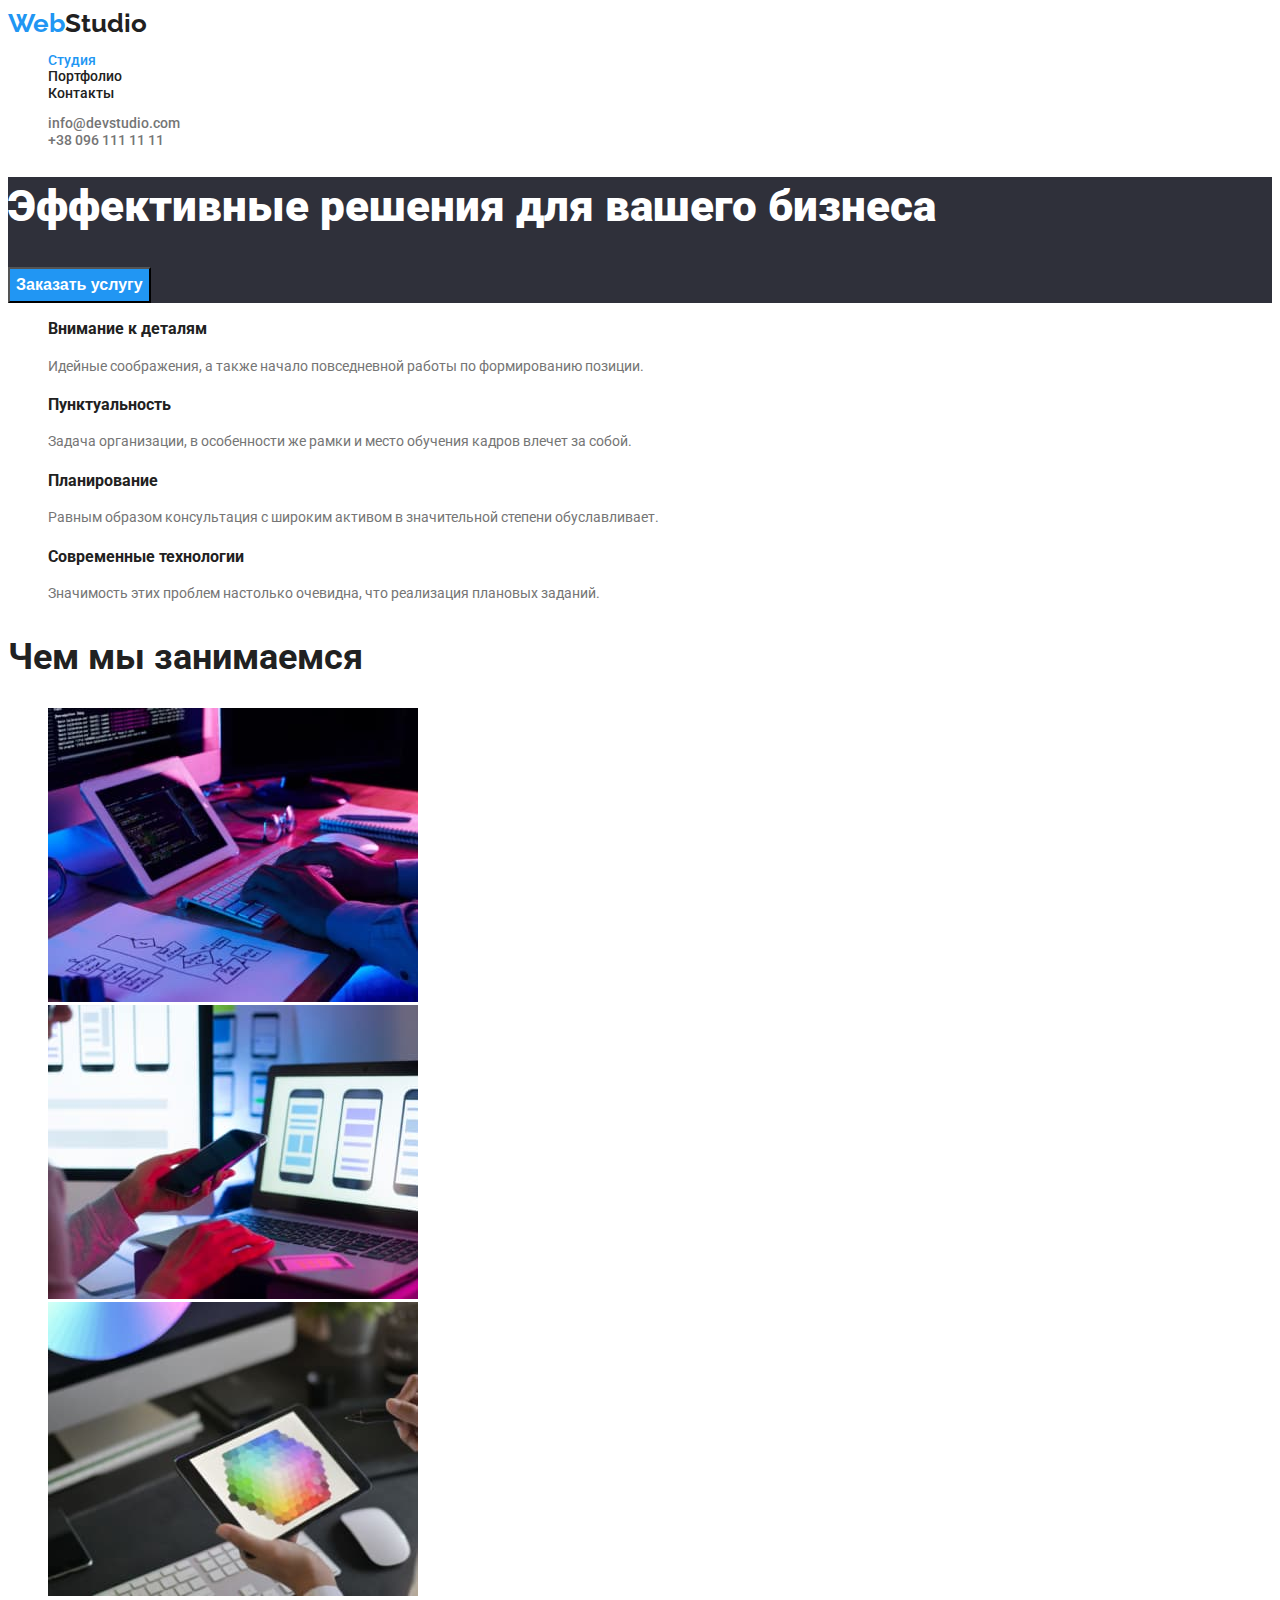
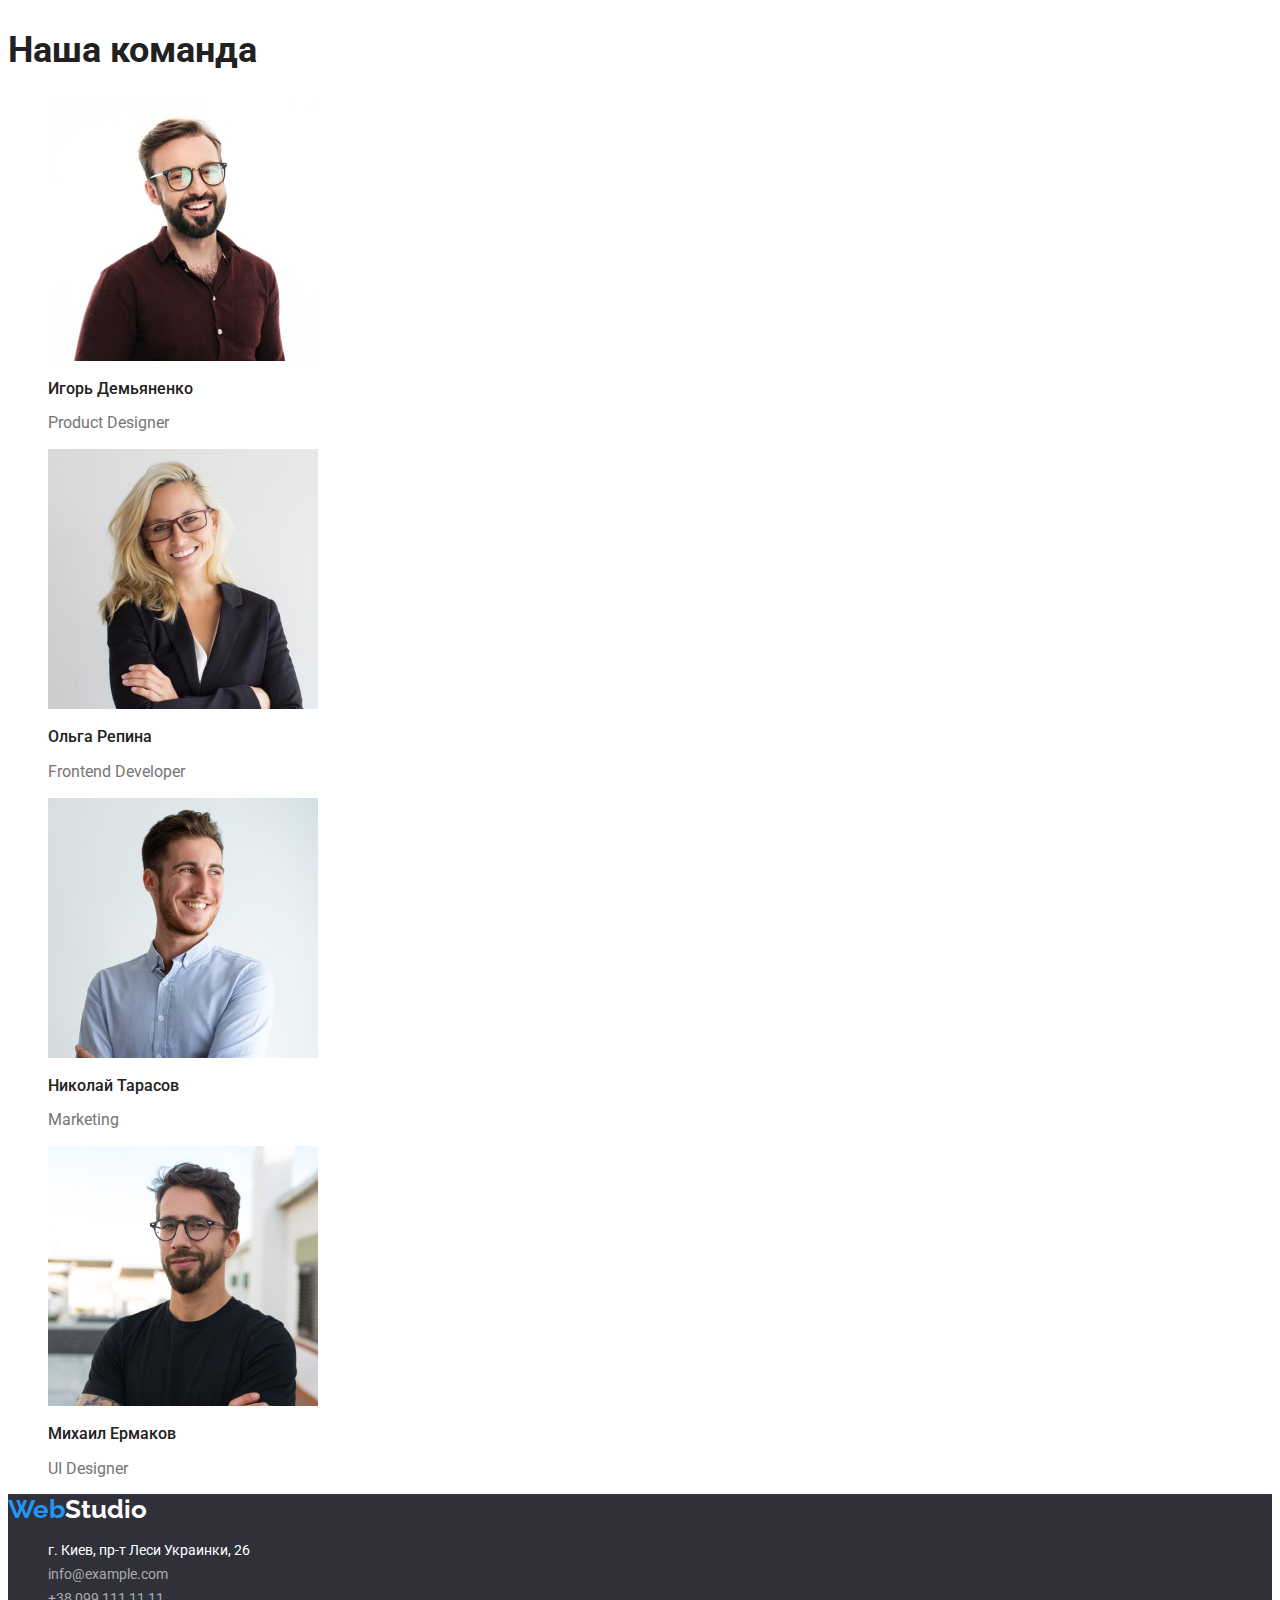
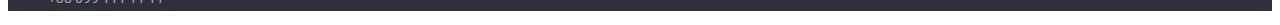
<file: index.html>
<!DOCTYPE html>
<html lang="en">
<head>
    <meta charset="UTF-8">
    <meta http-equiv="X-UA-Compatible" content="IE=edge">
    <meta name="viewport" content="width=device-width, initial-scale=1.0">
    <title>WebStudio</title>
    <link rel="preconnect" href="https://fonts.googleapis.com">
    <link rel="preconnect" href="https://fonts.gstatic.com" crossorigin>
    <link href="https://fonts.googleapis.com/css2?family=Raleway:wght@700&family=Roboto:wght@400;500;700;900&display=swap"
        rel="stylesheet">
    <link rel="stylesheet" href="./css/styles.css">
</head>
    <body>
        <!-- header -->
        <header class="header">
            <nav class="nav">
                <a href="" class="nav-logo-header"><span class="logo">Web</span><span class="logo-studio-header">Studio</span></a>
                <ul class="nav-list">
                    <li class="nav-item">
                        <a href="./index.html" class="nav-link active">Студия</a>
                    </li>
                    <li class="nav-item">
                        <a href="./portfolio.html" class="nav-link">Портфолио</a>
                    </li>
                    <li class="nav-item">
                        <a href="" class="nav-link">Контакты</a>
                    </li>
                </ul>
            </nav>
            <ul class="nav-list">
                <li><a href="mailto:info@devstudio.com" class="nav-contact-header">info@devstudio.com</a></li>
                <li><a href="tel:+380961111111" class="nav-contact-header">+38 096 111 11 11</a></li>
            </ul>
        </header>
        <main>
            <section class="section-hero">
               <h1 class="hero">Эффективные решения для вашего бизнеса</h1>
               <button class="hero-btn" type="button">Заказать услугу</button>
            </section>
         <!-- особенности -->
            <section class="section">
                <h2 hidden>Особенности</h2>
                <ul class="nav-list">
                    <li><h3 class="section-title-service">Внимание к деталям</h3>
                       <p class="section-description">Идейные соображения, а также начало повседневной работы по формированию позиции.</p>
                     </li>
                    <li><h3 class="section-title-service">Пунктуальность</h3>
                       <p class="section-description">Задача организации, в особенности же рамки и место обучения кадров влечет за собой.</p>
                    </li>
                    <li><h3 class="section-title-service">Планирование</h3>
                       <p class="section-description">Равным образом консультация с широким активом в значительной степени обуславливает.</p>
                    </li>
                    <li><h3 class="section-title-service">Современные технологии</h3>
                       <p class="section-description">Значимость этих проблем настолько очевидна, что реализация плановых заданий.</p>
                    </li>
                </ul>
            </section>
        <!-- чем мы занимаемся -->
            <section class="section">
              <h2 class="section-title-works">Чем мы занимаемся</h2>
              <ul class="nav-list">
                <li>
                    <img src="./images/box1.jpg" alt="keyboard" class="works" width="370" height="294">
                </li>
                <li>
                    <img src="./images/box2.jpg" alt="smartphone" class="works" width="370" height="294">
                </li>
                <li>
                    <img src="./images/box3.jpg" alt="tablet" class="works" width="370" height="294">
                </li>
              </ul>
            </section>
        <!-- наша команда -->
            <section class="section">
                <h2 class="section-title">Наша команда</h2>
                <ul class="nav-list">    
                <li>
                    <img src="./images/igor.jpg" alt="fotomanager1" class="comanda" width="270" height="260">
                    <h3 class="section-title-comanda">Игорь Демьяненко</h3>
                    <p class="position">Product Designer</p>
                </li>
                <li>
                    <img src="./images/olga.jpg" alt="fotomanager2" class="comanda" width="270" height="260">
                    <h3 class="section-title-comanda">Ольга Репина</h3>
                    <p class="position">Frontend Developer</p>
                </li>
                <li>
                    <img src="./images/nikolay.jpg" alt="fotomanager3" class="comanda" width="270" height="260">
                    <h3 class="section-title-comanda">Николай Тарасов</h3>
                    <p class="position">Marketing</p>
                </li>
                <li>
                    <img src="./images/mikl.jpg" alt="fotomanager4" class="comanda" width="270" height="260">
                    <h3 class="section-title-comanda">Михаил Ермаков</h3>
                    <p class="position">UI Designer</p>
                    </li>
                </ul>
            </section>
        </main>
        <!-- footer -->
        <footer class="footer">
            <a href="" class="nav-logo-footer"><span class="logo">Web</span><span class="logo-studio-footer">Studio</span></a>
            <address>
                <ul class="nav-list">
                    <li><a class="adress-footer">г. Киев, пр-т Леси Украинки, 26</a></li>
                    <li><a href="mailto:info@example.com" class="nav-contact-footer">info@example.com</a></li>
                    <li><a href="tel:+380991111111" class="nav-contact-footer">+38 099 111 11 11</a></li>
                </ul>
            </address>
        </footer>
    </body>

</html>
</file>
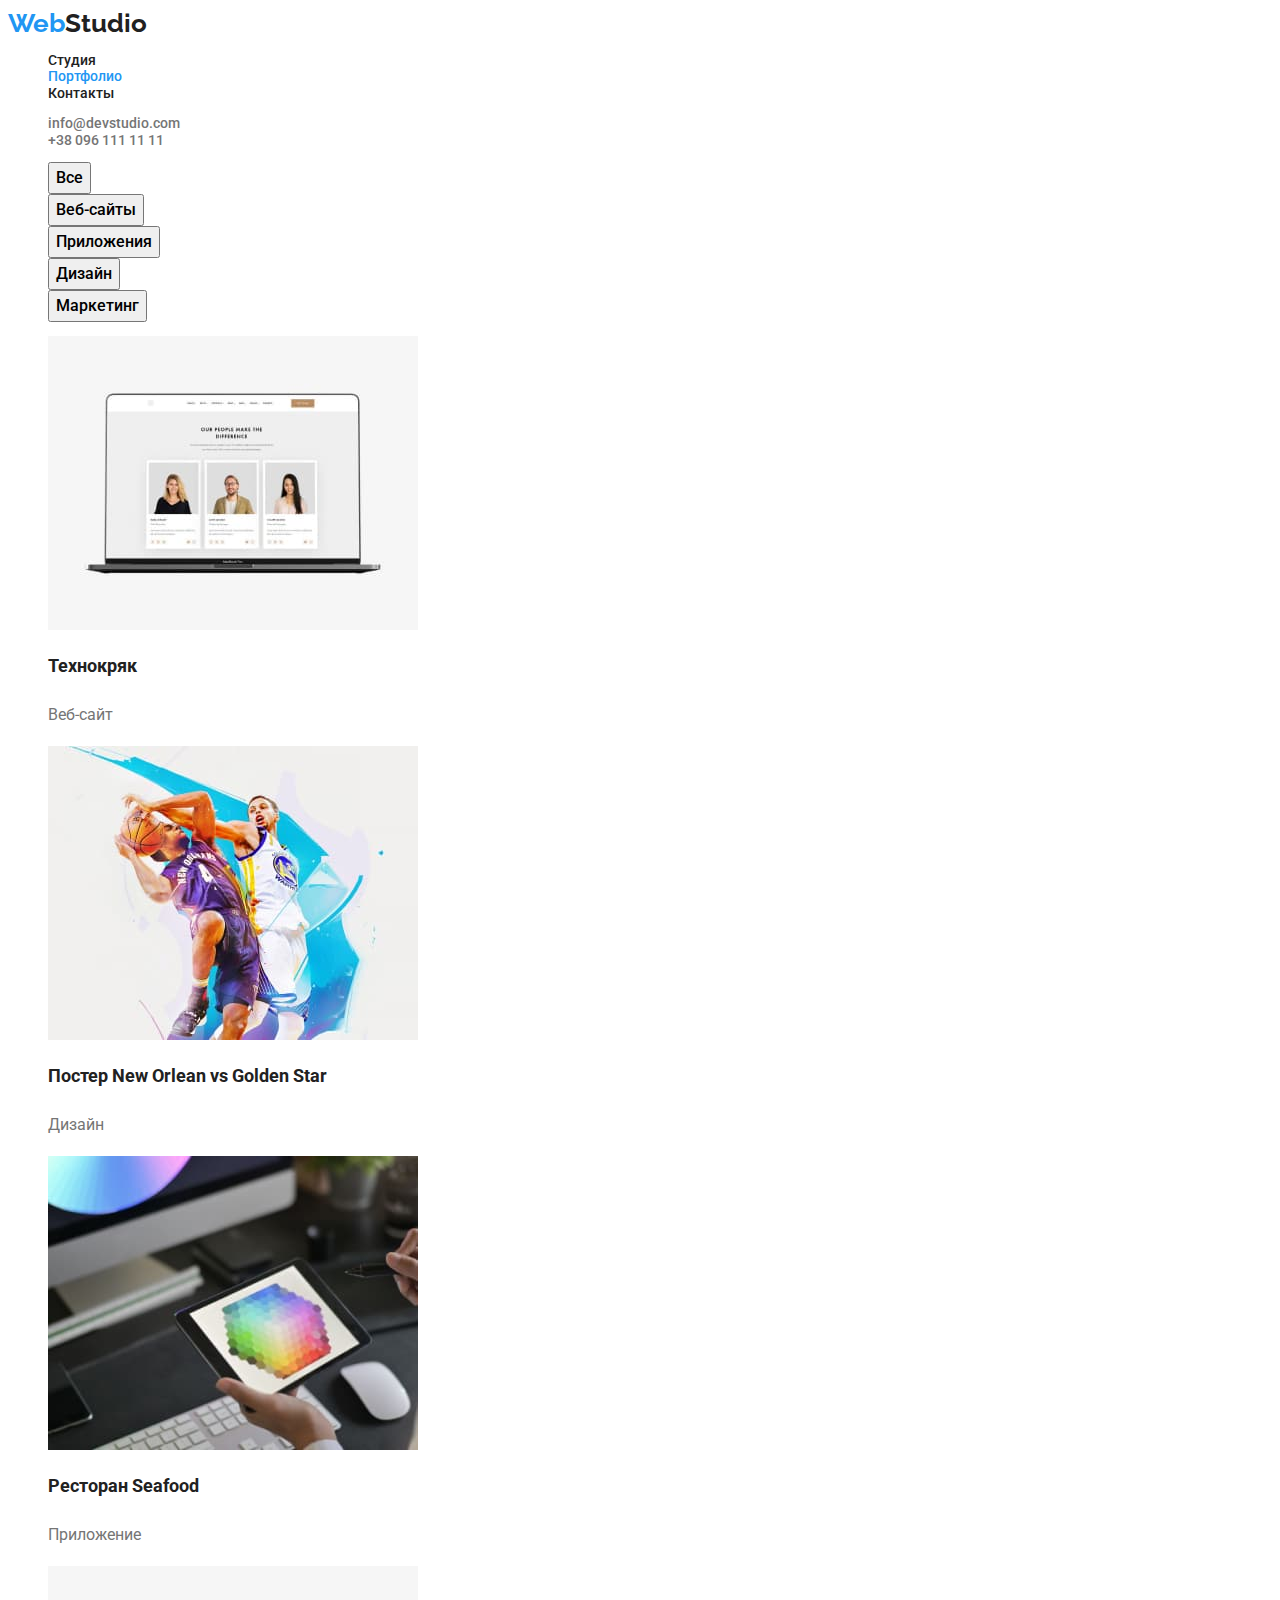
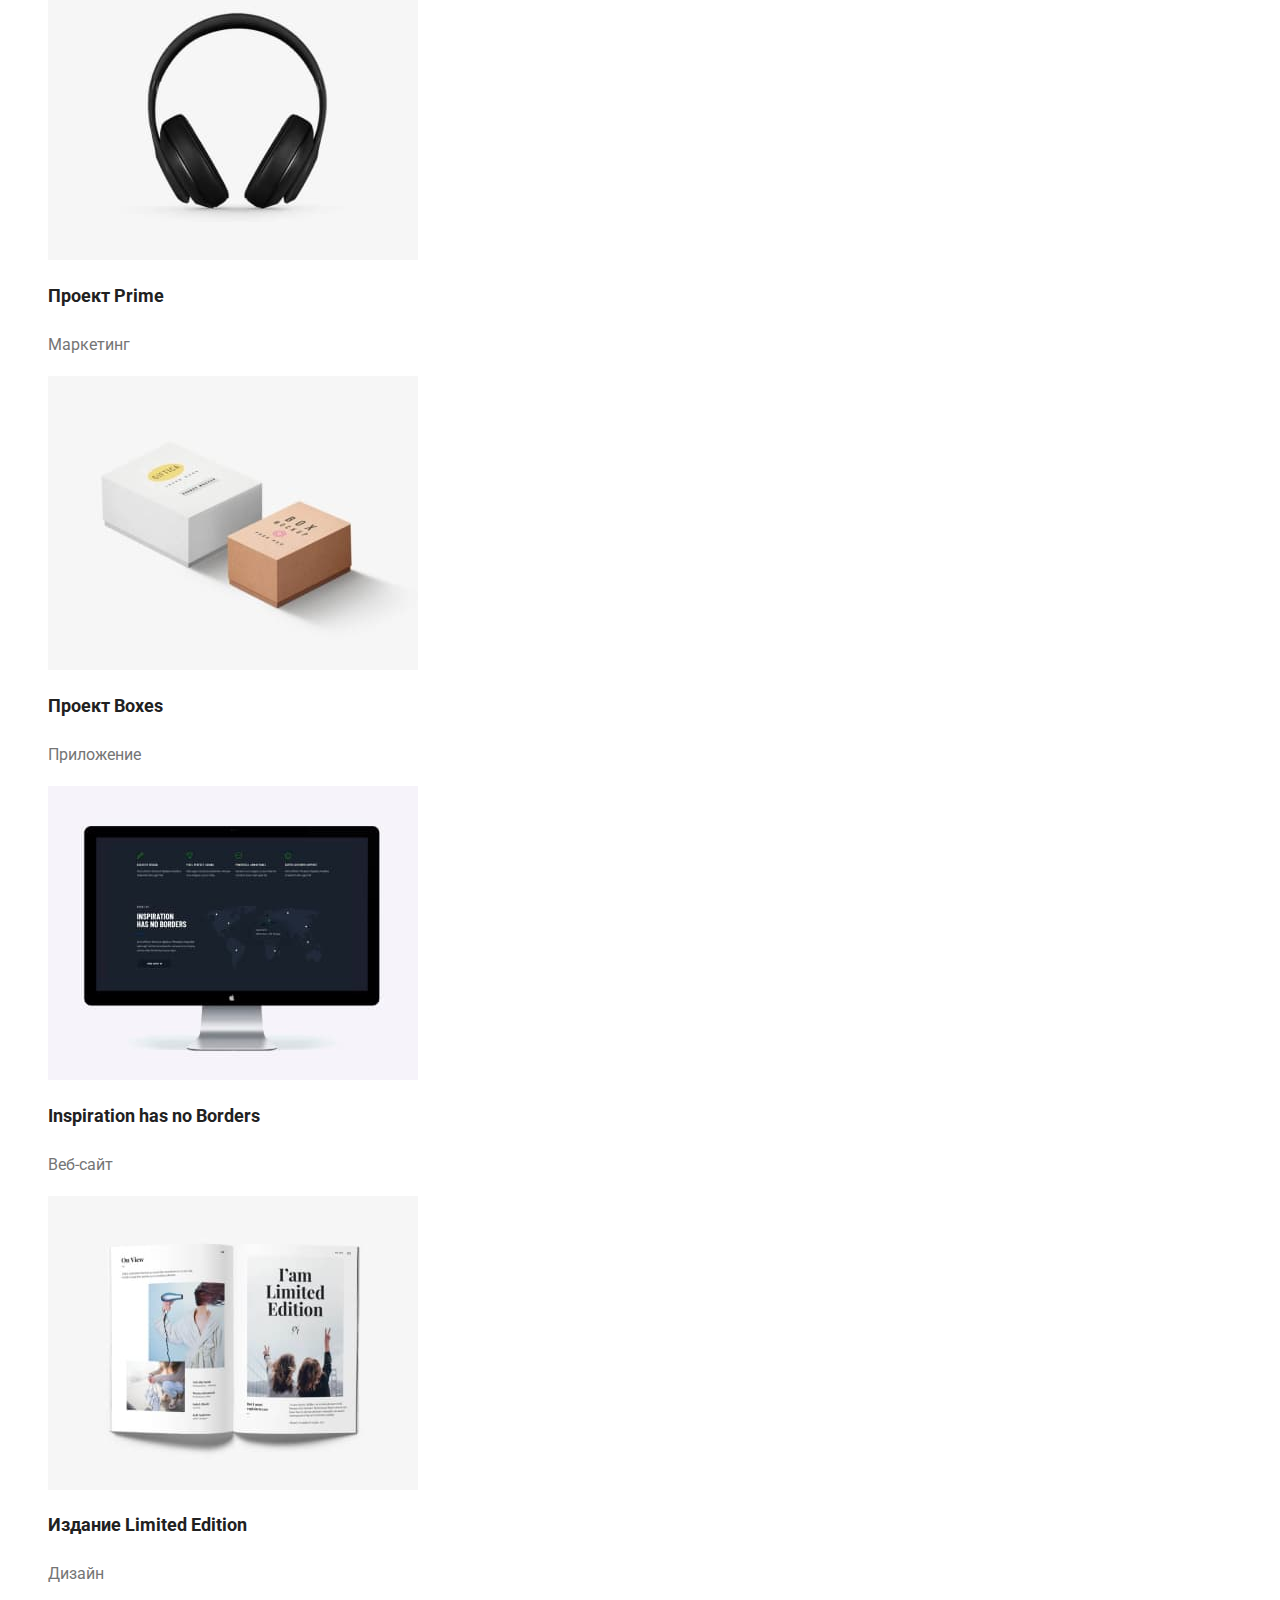
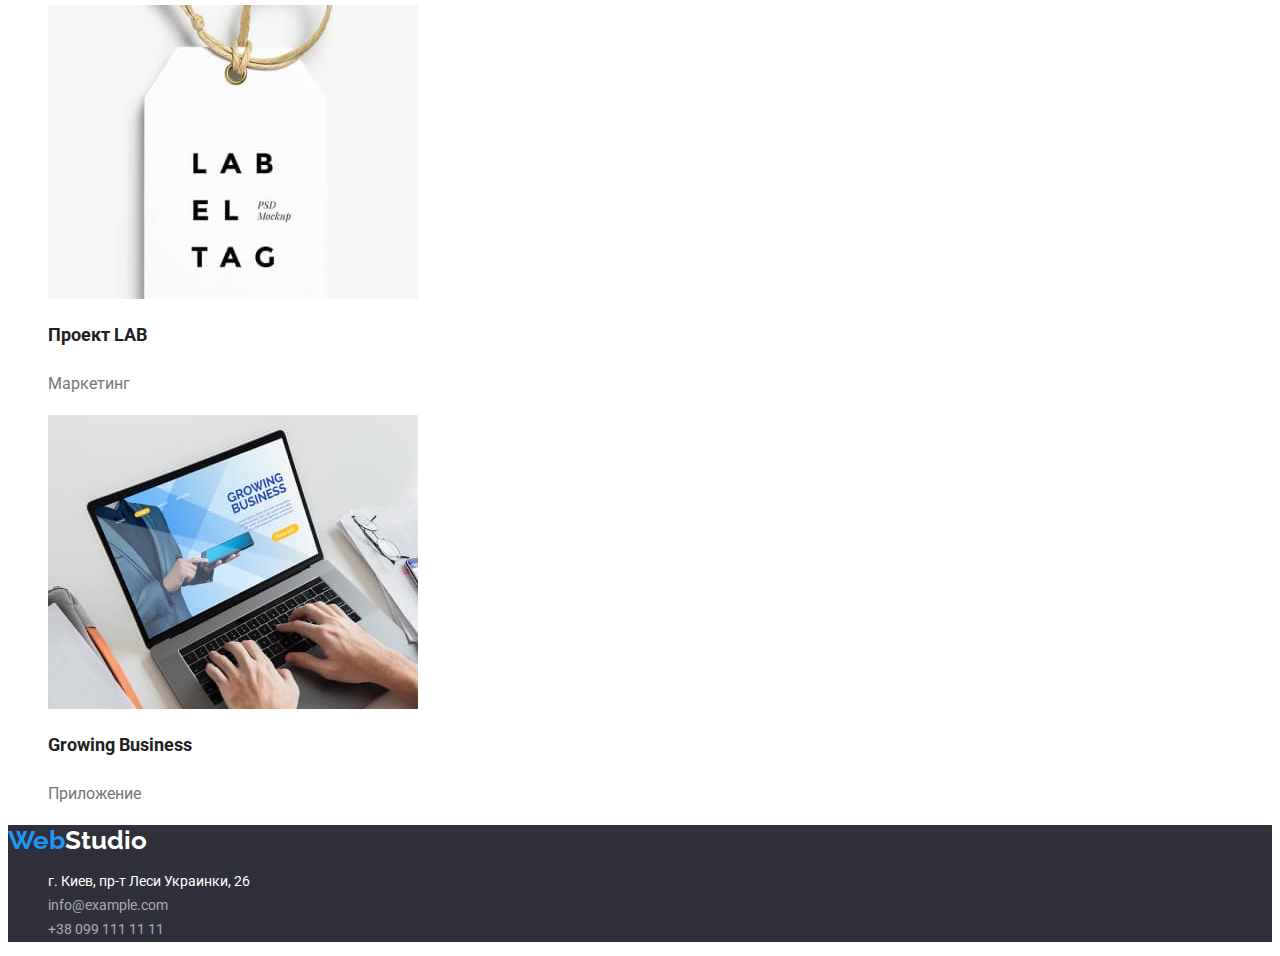
<file: portfolio.html>
<!DOCTYPE html>
<html lang="en">

<head>
    <meta charset="UTF-8">
    <meta http-equiv="X-UA-Compatible" content="IE=edge">
    <meta name="viewport" content="width=device-width, initial-scale=1.0">
    <title>Portfolio</title>
    <link rel="preconnect" href="https://fonts.googleapis.com">
    <link rel="preconnect" href="https://fonts.gstatic.com" crossorigin>
    <link href="https://fonts.googleapis.com/css2?family=Raleway:wght@700&family=Roboto:wght@400;500;700;900&display=swap"
        rel="stylesheet">
    <link rel="stylesheet" href="./css/styles.css">
</head>
<body>
    <!-- header -->
    <header class="header">
        <nav class="nav">
            <a href="" class="nav-logo-header"><span class="logo">Web</span><span
                    class="logo-studio-header">Studio</span></a>
            <ul class="nav-list">
                <li class="nav-item">
                    <a href="./index.html" class="nav-link">Студия</a>
                </li>
                <li class="nav-item">
                    <a href="./portfolio.html" class="nav-link active">Портфолио</a>
                </li>
                <li class="nav-item">
                    <a href="" class="nav-link">Контакты</a>
                </li>
            </ul>
        </nav>
        <ul class="nav-list">
            <li><a href="mailto:info@devstudio.com" class="nav-contact-header">info@devstudio.com</a></li>
            <li><a href="tel:+380961111111" class="nav-contact-header">+38 096 111 11 11</a></li>
        </ul>
    </header>
<main>
    <section>
        <h1 hidden>Portfolio</h1>
            <ul class="btn-list">
                <li><button class="nav-btn filter" type="button">Все</button></li>
                <li><button class="nav-btn filter" type="button">Веб-сайты</button></li>
                <li><button class="nav-btn filter" type="button">Приложения</button></li>
                <li><button class="nav-btn filter" type="button">Дизайн</button></li>
                <li><button class="nav-btn filter" type="button">Маркетинг</button></li>
            </ul>
        
            <ul class="works-list">
                <li>
                    <a href="" class="link-example">
                    <img src="./images/img1.jpg" alt="ankets" width="370" height="294">
                    <h2 class="section-title-portfolio">Технокряк</h2>
                    <p class="example">Веб-сайт</p>
                    </a>
                </li>
                <li>
                    <a href="" class="link-example">
                    <img src="./images/img2.jpg" alt="basketball" width="370" height="294">
                    <h2 class="section-title-portfolio">Постер New Orlean vs Golden Star</h2>
                    <p class="example">Дизайн</p>
                    </a>
                </li>
                <li>
                    <a href="" class="link-example">
                    <img src="./images/box3.jpg" alt="lofo of restaurants" width="370" height="294">
                    <h2 class="section-title-portfolio">Ресторан Seafood</h2>
                    <p class="example">Приложение</p>
                    </a>
                </li>
                <li>
                    <a href="" class="link-example">
                    <img src="./images/img4.jpg" alt="headphone" width="370" height="294">
                    <h2 class="section-title-portfolio">Проект Prime</h2>
                    <p class="example">Маркетинг</p>
                    </a>
                </li>
                <li>
                    <a href="" class="link-example">
                    <img src="./images/img5.jpg" alt="boxes" width="370" height="294">
                    <h2 class="section-title-portfolio">Проект Boxes</h2>
                    <p class="example">Приложение</p>
                    </a>
                </li>
                <li>
                    <a href="" class="link-example">
                    <img src="./images/img6.jpg" alt="screen" width="370" height="294">
                    <h2 class="section-title-portfolio">Inspiration has no Borders</h2>
                    <p class="example">Веб-сайт</p>
                    </a>

                </li>
                <li>
                    <a href="" class="link-example">
                    <img src="./images/img7.jpg" alt="book" width="370" height="294">
                    <h2 class="section-title-portfolio">Издание Limited Edition</h2>
                    <p class="example">Дизайн</p>
                    </a>
                </li>
                <li>
                    <a href="" class="link-example">
                    <img src="./images/img8.jpg" alt="label" width="370" height="294">
                    <h2 class="section-title-portfolio">Проект LAB</h2>
                    <p class="example">Маркетинг</p>
                    </a>
                </li>
                <li>
                    <a href="" class="link-example">
                    <img src="./images/img9.jpg" alt="loptop" width="370" height="294">
                    <h2 class="section-title-portfolio">Growing Business</h2>
                    <p class="example">Приложение</p>
                    </a>
                </li>
            </ul>
    </section>
</main>
<!-- footer -->
<footer class="footer">
    <a href="" class="nav-logo-footer"><span class="logo">Web</span><span class="logo-studio-footer">Studio</span></a>
    <address>
        <ul class="nav-list">
            <li><a class="adress-footer">г. Киев, пр-т Леси Украинки, 26</a></li>
            <li><a href="mailto:info@example.com" class="nav-contact-footer">info@example.com</a></li>
            <li><a href="tel:+380991111111" class="nav-contact-footer">+38 099 111 11 11</a></li>
        </ul>
    </address>
</footer>
</body>

</html>
</file>
<file: css/styles.css>
/* основной цвет текста #212121 */
/* дополнительный цвет параграфа текста #757575  */
/* выделенные объекты #2196F3 */
/* font-family: font-family:``,
sans-serif;
font-family: 'Roboto',
sans-serif; */

:root {
    --bg-color: #2F303A;
    --secondary-color: #F5F4FA;
    --white-color: #FFFFFF;
    --text-color: #212121;
    --accent-color: #2196F3;
    --main-color: #757575;
    --main-font:'Roboto', sans-serif;
}

body {
    color: var(--main-color);
    font-size: 14px;
    font-family: var(--main-font);
    }

.header {
background-color: var(--white-color);
}

.footer {
    background-color: var(--bg-color);
}

.section-hero {
    background-color: var(--bg-color);
    margin: 0 auto;
}

.section-title-works,
.section-title {
    font-size: 36px;
    font-weight: 700;
    line-height: 1.17;
}

.section-title-service {
    font-weight: 700;
    color: var(--text-color);
    line-height: 1.17;
}

.section-description {
    line-height: 1.71;
}

/* buttons */

.hero-btn,
.nav-btn {
       cursor: pointer;
}



.filter {
    font-size: 16px;
    font-weight: 500;
    line-height: 1.625;
    font-family: var(--main-font);
}

.hero-btn {
    font-size: 16px;
    font-weight: 700;
    color: var(--white-color);
    line-height: 1.875;
    background-color: var(--accent-color);
}

.logo,
.logo-studio-header,
.logo-studio-footer {
    text-decoration: none;
    font-family: 'Raleway', sans-serif;
    font-size: 26px;
    font-weight: 700;
    list-style: none;
}

.logo-studio-header {
    color: var(--text-color);

}

.nav-logo-header {
    text-decoration: none;
    list-style: none;
}

.logo {
    color: var(--accent-color);
    font-family: 'Raleway', sans-serif;
}

.nav-contact-header:hover, 
.nav-link:hover,
.nav-link:focus,
.nav-contact-header:focus,
.nav-contact-footer:focus,
.nav-contact-footer:hover {
    color: var(--accent-color);
}

.nav-btn:focus,
.nav-btn:hover {
    background-color: var(--accent-color);
    color: var(--white-color);
}


.nav-logo-footer {
    color: var(--white-color);
    text-decoration: none;
    list-style: none;
    font-size: 26px;
    font-weight: 700;
    line-height: 1.38;

}
    
.nav-link,
.nav,
.nav-list,
.link-example,
.adress-footer,
.nav-contact-header  {
    text-decoration: none;
    list-style: none;
    font-family: var(--main-font);
}

.nav-link,
.nav-contact-header {
    font-weight: 500;
    line-height: 1.17;
}

.nav-contact-header {
    color: var(--main-color);
}

.nav-contact-footer,
.adress-footer {
    line-height: 1.71;
}

.nav-contact-footer {
    color: rgba(255, 255,255, 0.6);
    text-decoration: none;
    list-style: none;
    font-style: normal;
    }

.nav-logo-footer {
    font-size: 26px;
    font-weight: 700;
    line-height: 1.17;
}

.adress-footer {
    font-style: normal;
    color: var(--white-color);
}

.nav-link,
.section-title,
.section-title-works,
.section-title-comanda,
.link-example {
    color: var(--text-color);
}

.section-title-comanda {
    font-size: 16px;
    font-weight: 500;
    line-height: 1.17;
}

.section-title-portfolio {
    font-size: 18px;
    font-weight: 700;
    line-height: 2;
    color: var(--text-color);
}

.example {
    font-size: 16px;
    line-height: 1.875;
    color: var(--main-color);
}

.position {
    line-height: 1.17;
    font-size: 16px;
}
.hero {
    color: var(--white-color);
    font-size: 44px;
    font-weight: 900;
    line-height: 1.36;
}

.btn-list,
.works-list {
    list-style: none;
}

.active {
    color: var(--accent-color);
}
</file>
